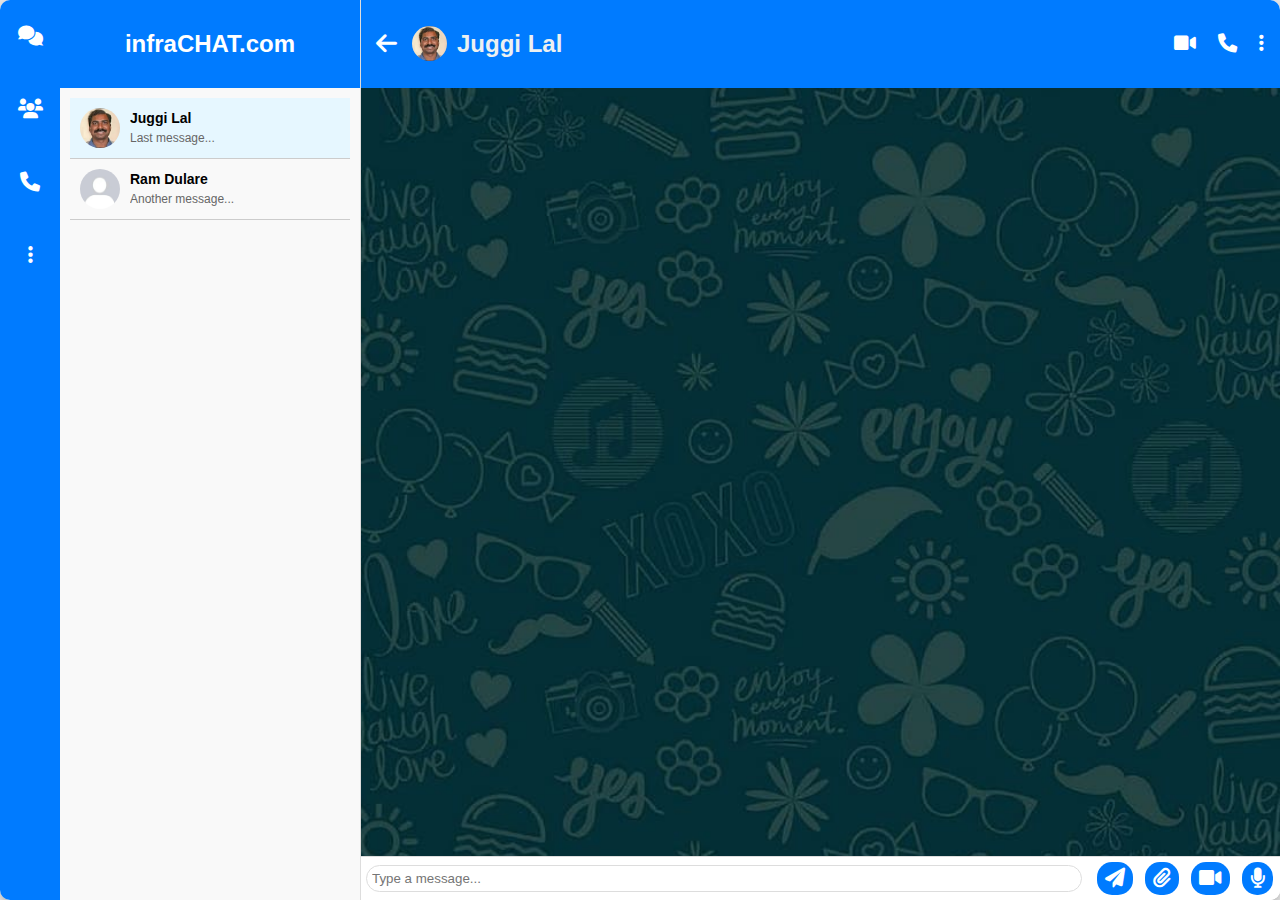
<file: chat-application/index.html>
<!DOCTYPE html>
<html lang="en">

<head>
    <meta charset="UTF-8">
    <meta name="viewport" content="width=device-width, initial-scale=1.0">
    <title>infraCHAT.com</title>
    <link rel="stylesheet" href="style.css">
    <link rel="stylesheet" href="https://cdnjs.cloudflare.com/ajax/libs/font-awesome/6.0.0-beta3/css/all.min.css">
</head>

<body>
    <div class="app-container">
        <!-- Vertical Navigation Bar -->
        <div class="vertical-nav">
            <button class="nav-btn"><i class="fas fa-comments"></i></button>
            <button class="nav-btn"><i class="fas fa-users"></i></button>
            <button class="nav-btn"><i class="fas fa-phone"></i></button>
            <button class="nav-btn"><i class="fas fa-ellipsis-v"></i></button>
            <div class="sidebar-options" id="sidebarOptions">
                <ul>
                    <li id="newGroupBtn"><i class="fas fa-users"></i> New Group</li>
                    <li><i class="fas fa-broadcast-tower"></i> New Broadcast</li>
                    <li><i class="fas fa-cog"></i> Settings</li>
                    <li><i class="fas fa-shield-alt"></i> Privacy Policies</li>
                </ul>
            </div>
        </div>

        <div class="sidebar">
            <div class="sidebar-header">
                <h2>infraCHAT.com</h2>

            </div>
            <div class="chat-list" id="chatList">
                <div class="chat-list-item active" data-user="user1">
                    <img src="images/user1.jpeg" alt="Juggi Lal">
                    <div class="chat-info">
                        <h3>Juggi Lal</h3>
                        <p>Last message...</p>
                    </div>
                </div>
                <div class="chat-list-item" data-user="user2">
                    <img src="images/user2.jpeg" alt="Ram Dulare">
                    <div class="chat-info">
                        <h3>Ram Dulare</h3>
                        <p>Another message...</p>
                    </div>
                </div>
            </div>
        </div>

        <div class="chat-window">
            <div class="chat-header">
                <button class="back-btn"><i class="fas fa-arrow-left"></i></button>
                <img src="images/user1.jpeg" alt="Juggi Lal" id="chatHeaderImg">
                <h2 id="chatHeaderName">Juggi Lal</h2>
                <div class="chat-header-actions">
                    <button id="videoCallBtn"><i class="fas fa-video"></i></button>
                    <button id="voiceCallBtn"><i class="fas fa-phone"></i></button>
                    <div class="more-options-dropdown">
                        <button id="moreOptionsBtn"><i class="fas fa-ellipsis-v"></i></button>
                        <div class="dropdown-menu" id="dropdownMenu">
                            <a href="#" id="mediaLinks">Media, Links and Docs</a>
                            <a href="#" id="searchChat">Search</a>
                            <a href="#" id="blockUser">Block User</a>
                        </div>
                    </div>
                </div>
            </div>
            <div class="chat-messages" id="chatMessages">
                <!-- Chat messages will appear here -->
            </div>
            <div class="chat-input">
                <input type="text" id="chatInput" placeholder="Type a message..." />
                <button id="sendBtn"><i class="fas fa-paper-plane"></i></button>
                <input type="file" id="fileInput" style="display:none;" />
                <button id="attachBtn"><i class="fas fa-paperclip"></i></button>
                <button id="mediaBtn"><i class="fas fa-video"></i></button>
                <button id="voiceNoteBtn"><i class="fas fa-microphone"></i></button>
            </div>
        </div>
    </div>

    <!-- Modal for Creating New Group -->
    <div id="userSelectionModal" class="modal" style="display:none;">
        <div class="modal-content">
            <h2>Select Contacts for Group</h2>
            <div id="userList" class="user-list">
                <!-- Users will be dynamically added here -->
            </div>
            <div class="group-icon-selection">
                <label for="groupIconInput">Select Group Icon:</label>
                <input type="file" id="groupIconInput" accept="image/*">
            </div>
            <div class="modal-actions">
                <button id="createGroupBtn">Create Group</button>
                <button id="cancelGroupBtn">Cancel</button>
            </div>
        </div>
    </div>
    <script src="script.js"></script>
</body>

</html>
</file>
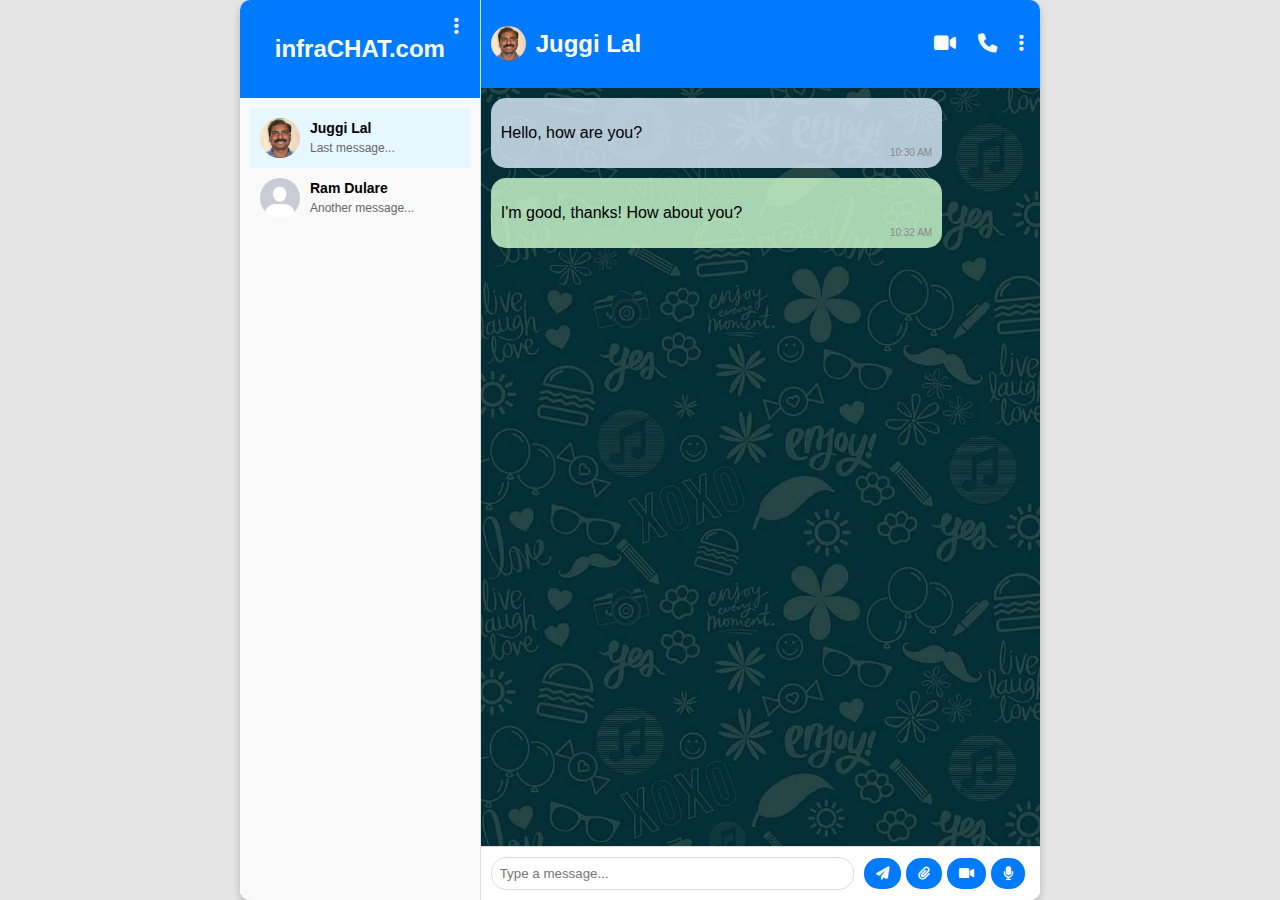
<file: chat-application/chat-application/index.html>
<!DOCTYPE html>
<html lang="en">

<head>
    <meta charset="UTF-8">
    <meta name="viewport" content="width=device-width, initial-scale=1.0">
    <title>Chat App</title>
    <link rel="stylesheet" href="style.css">
    <link rel="stylesheet" href="https://cdnjs.cloudflare.com/ajax/libs/font-awesome/6.0.0-beta3/css/all.min.css">
</head>

<body>
    <div class="app-container">
        <div class="sidebar">
            <div class="sidebar-header">
                <h2>infraCHAT.com</h2>
                <button id="sidebarOptionsBtn"><i class="fas fa-ellipsis-v"></i></button>
                <div class="sidebar-options" id="sidebarOptions">
                    <ul>
                        <li><i class="fas fa-users"></i> New Group</li>
                        <li><i class="fas fa-broadcast-tower"></i> New Broadcast</li>
                        <li><i class="fas fa-cog"></i> Settings</li>
                        <li><i class="fas fa-shield-alt"></i> Privacy Policies</li>
                    </ul>
                </div>
            </div>
            <div class="chat-list">
                <div class="chat-list-item active" data-user="user1">
                    <img src="images/user1.jpeg" alt="Juggi Lal">
                    <div class="chat-info">
                        <h3>Juggi Lal</h3>
                        <p>Last message...</p>
                    </div>
                </div>
                <div class="chat-list-item" data-user="user2">
                    <img src="images/user2.jpeg" alt="Ram Dulare">
                    <div class="chat-info">
                        <h3>Ram Dulare</h3>
                        <p>Another message...</p>
                    </div>
                </div>
            </div>
        </div>

        <div class="chat-window">
            <div class="chat-header">
                <button class="back-btn"><i class="fas fa-arrow-left"></i></button>
                <img src="images/user1.jpeg" alt="Juggi Lal" id="chatHeaderImg">
                <h2 id="chatHeaderName">Juggi Lal</h2>
                <div class="chat-header-actions">
                    <button id="videoCallBtn"><i class="fas fa-video"></i></button>
                    <button id="voiceCallBtn"><i class="fas fa-phone"></i></button>
                    <div class="more-options-dropdown">
                        <button id="moreOptionsBtn"><i class="fas fa-ellipsis-v"></i></button>
                        <div class="dropdown-menu" id="dropdownMenu">
                            <a href="#" id="mediaLinks">Media, Links and Docs</a>
                            <a href="#" id="searchChat">Search</a>
                            <a href="#" id="blockUser">Block User</a>
                        </div>
                    </div>
                </div>
            </div>
            <div class="chat-messages" id="chatMessages">
                <!-- Chat messages will appear here -->
            </div>
            <div class="chat-input">
                <input type="text" id="chatInput" placeholder="Type a message..." />
                <button id="sendBtn"><i class="fa-solid fa-paper-plane"></i></button>
                <input type="file" id="fileInput" style="display:none;" />
                <button id="attachBtn"><i class="fas fa-paperclip"></i></button>
                <button id="mediaBtn"><i class="fas fa-video"></i></button>
                <button id="voiceNoteBtn"><i class="fas fa-microphone"></i></button>
            </div>
        </div>
    </div>
    <script src="script.js"></script>
</body>

</html>
</file>
<file: chat-application/style.css>
/* General body styling */

body {
    font-family: Arial, sans-serif;
    margin: 0;
    padding: 0;
    background-color: #e5e5e5;
    display: flex;
    justify-content: center;
    align-items: center;
    height: 100vh;
}


/* Container styling for the chat application */

.app-container {
    width: 100%;
    max-width: 600px;
    height: 100vh;
    display: flex;
    flex-direction: column;
    background-color: #fff;
    border-radius: 0;
    box-shadow: none;
    overflow: hidden;
}


/* Sidebar styling */

.sidebar {
    width: 100%;
    background-color: #f7f7f7;
    border-bottom: 1px solid #ddd;
    display: flex;
    flex-direction: column;
}

.sidebar-header {
    padding: 15px;
    background-color: #007bff;
    color: #fff;
    text-align: center;
}

.chat-list {
    flex-grow: 1;
    padding: 10px;
    overflow-y: auto;
    display: flex;
    flex-direction: column;
    height: 100%;
    background-color: #f9f9f9;
    background-size: cover;
    background-position: center;
    background-repeat: no-repeat;
    color: black;
}

.chat-list-item {
    display: flex;
    align-items: center;
    padding: 10px;
    cursor: pointer;
    border-bottom: 1px solid #ccc;
    position: relative;
    width: 100%;
    box-sizing: border-box;
}

.chat-list-item:hover,
.chat-list-item.active {
    background-color: #e6f7ff;
}

.chat-list-item img {
    width: 40px;
    height: 40px;
    border-radius: 50%;
    margin-right: 10px;
}

.chat-info {
    display: flex;
    flex-direction: column;
    flex-grow: 1;
}

.chat-info h3 {
    margin: 0;
    font-size: 16px;
    white-space: nowrap;
    overflow: hidden;
    text-overflow: ellipsis;
}

.chat-info p {
    margin: 0;
    color: #888;
    white-space: nowrap;
    overflow: hidden;
    text-overflow: ellipsis;
}


/* Sidebar Header */

.sidebar-header {
    position: relative;
    padding: 10px 0;
    background-color: #007bff;
    color: #fff;
    text-align: center;
    /* Ensure the sidebar header stays on top */
}

.sidebar-header button {
    position: absolute;
    top: 15px;
    right: 15px;
    background: none;
    border: none;
    color: #fff;
    font-size: 1.2em;
    cursor: pointer;
    z-index: 2;
    /* Ensure the button stays on top */
}

.sidebar-options {
    display: none;
    position: absolute;
    top: 55px;
    right: 10px;
    /* Adjusted to align with the button */
    background-color: #fff;
    border: 1px solid #ddd;
    border-radius: 5px;
    width: 220px;
    /* Set a fixed width for consistent alignment */
    box-shadow: 0 4px 8px rgba(0, 0, 0, 0.2);
    z-index: 3;
    /* Bring the menu in front of other elements */
    color: black;
}

.sidebar-options ul {
    list-style: none;
    margin: 0;
    padding: 10px 0;
}

.sidebar-options ul li {
    padding: 10px 20px;
    /* Increased padding for better alignment */
    cursor: pointer;
    transition: background-color 0.3s ease;
    display: flex;
    align-items: center;
    /* Aligns icon and text vertically */
}

.sidebar-options ul li:hover {
    background-color: #f0f0f0;
}

.sidebar-options ul li i {
    margin-right: 10px;
    min-width: 20px;
    /* Ensures icons are aligned */
    text-align: center;
    /* Centers the icons */
}


/* Show sidebar options on button click */

.sidebar-header button:focus+.sidebar-options,
.sidebar-options:hover {
    display: block;
}

.chat-info {
    display: flex;
    flex-direction: column;
    justify-content: center;
    flex-grow: 1;
}

.chat-info h3 {
    margin: 0;
    font-size: 14px;
    font-weight: bold;
}

.chat-info p {
    margin: 5px 0 0 0;
    color: #666;
    font-size: 12px;
}


/* Chat window styling */

.chat-window {
    flex-grow: 1;
    display: flex;
    flex-direction: column;
    background-color: #fff;
    transform: translateX(100%);
    transition: transform 0.3s ease;
}

.chat-window.active {
    transform: translateX(0);
}

.chat-header {
    display: flex;
    align-items: center;
    padding: 10px;
    background-color: #007bff;
    color: #fff;
    position: relative;
}

.chat-header img {
    width: 35px;
    height: 35px;
    border-radius: 50%;
    margin-right: 10px;
}

.chat-header-actions {
    display: flex;
    margin-left: auto;
}

.chat-header-actions button {
    background: none;
    border: none;
    color: #fff;
    font-size: 1.2em;
    margin-left: 10px;
    cursor: pointer;
}

.chat-header-actions button:hover {
    color: #ddd;
}

.chat-messages {
    flex-grow: 1;
    padding: 10px;
    overflow-y: auto;
    background-color: #f9f9f9;
    background-image: url("images/CHAT BG.jpg");
    background-size: cover;
    background-position: center;
    background-repeat: no-repeat;
}

.chat-message {
    display: flex;
    justify-content: space-between;
    align-items: center;
    margin-bottom: 10px;
    padding: 10px;
    border-radius: 15px;
    max-width: 80%;
    position: relative;
}

.chat-message.received {
    background-color: rgba(225, 240, 255, 0.8);
    align-self: flex-start;
}

.chat-message.sent {
    background-color: rgba(209, 255, 209, 0.8);
    align-self: flex-end;
}

.chat-message .time {
    font-size: 10px;
    color: #888;
    margin-left: 10px;
    flex-shrink: 0;
    align-self: flex-end;
}


/* Chat input styling */

.chat-input {
    display: flex;
    align-items: center;
    padding: 10px;
    background-color: #fff;
    border-top: 1px solid #ddd;
}

.chat-input input[type="text"] {
    flex-grow: 1;
    padding: 8px;
    border-radius: 15px;
    border: 1px solid #ddd;
    margin-right: 10px;
    outline: none;
}

.chat-input button {
    padding: 8px 12px;
    background-color: #007bff;
    color: #fff;
    border: none;
    border-radius: 15px;
    cursor: pointer;
    margin-right: 5px;
}

.chat-input button:hover {
    background-color: #0056b3;
}


/* Back button styling */

.chat-header .back-btn {
    display: none;
    background: none;
    border: none;
    color: #fff;
    font-size: 1.5em;
    margin-right: 10px;
    cursor: pointer;
    padding: 5px;
    border-radius: 50%;
    transition: background-color 0.3s ease;
}

.chat-header .back-btn:hover {
    background-color: rgba(255, 255, 255, 0.2);
}


/* Dropdown Menu Styling */

.more-options-dropdown {
    position: relative;
    display: inline-block;
}

.dropdown-menu {
    display: none;
    position: absolute;
    right: 0;
    background-color: #fff;
    min-width: 150px;
    box-shadow: 0 8px 16px rgba(0, 0, 0, 0.2);
    z-index: 1;
    border-radius: 5px;
}

.dropdown-menu a {
    color: #333;
    padding: 10px 15px;
    text-decoration: none;
    display: block;
}

.dropdown-menu a:hover {
    background-color: #f1f1f1;
}


/* Show dropdown when the button is clicked */

.more-options-dropdown:hover .dropdown-menu {
    display: block;
}


/* Show the back button on mobile screens */

@media (max-width: 2000px) {
    .chat-header .back-btn {
        display: inline-block;
    }
}


/* Responsive adjustments */

@media (min-width: 768px) {
    .app-container {
        max-width: 2000px;
        flex-direction: row;
        border-radius: 10px;
        box-shadow: 0 4px 8px rgba(0, 0, 0, 0.2);
    }
    .sidebar {
        width: 30%;
        border-bottom: none;
        border-right: 1px solid #ddd;
    }
    .chat-window {
        width: 70%;
        transform: translateX(0);
    }
}


/* General Modal Styling */

.modal {
    display: none;
    /* Hidden by default */
    position: fixed;
    top: 0;
    left: 0;
    width: 100%;
    height: 100%;
    background-color: rgba(0, 0, 0, 0.5);
    /* Dark background with transparency */
    align-items: center;
    justify-content: center;
    z-index: 1000;
    /* Make sure it's above other elements */
}


/* Modal Content Styling */

.modal-content {
    background-color: #fff;
    border-radius: 8px;
    width: 90%;
    max-width: 600px;
    padding: 20px;
    box-shadow: 0 4px 8px rgba(0, 0, 0, 0.2);
    position: relative;
}


/* Modal Header Styling */

.modal-content h2 {
    margin-top: 0;
    font-size: 18px;
    font-weight: bold;
    color: #333;
}


/* Close Button Styling */

.modal-content .close-btn {
    position: absolute;
    top: 10px;
    right: 10px;
    background: none;
    border: none;
    font-size: 1.5em;
    color: #333;
    cursor: pointer;
}


/* User List Styling */

.user-list {
    max-height: 300px;
    overflow-y: auto;
    margin-bottom: 20px;
    border: 1px solid #ddd;
    border-radius: 5px;
    padding: 10px;
}

.user-list .user-item {
    display: flex;
    align-items: center;
    padding: 10px;
    border-bottom: 1px solid #ddd;
    cursor: pointer;
}

.user-list .user-item:last-child {
    border-bottom: none;
}

.user-list .user-item img {
    width: 40px;
    height: 40px;
    border-radius: 50%;
    margin-right: 10px;
}

.user-list .user-item input[type="checkbox"] {
    margin-right: 10px;
}


/* Group Icon Selection */

.group-icon-selection {
    margin-bottom: 20px;
}

.group-icon-selection label {
    display: block;
    margin-bottom: 5px;
    font-weight: bold;
}

.group-icon-selection input[type="file"] {
    display: block;
}


/* Modal Actions (Buttons) */

.modal-actions {
    display: flex;
    justify-content: flex-end;
}

.modal-actions button {
    background-color: #007bff;
    color: #fff;
    border: none;
    padding: 10px 20px;
    border-radius: 5px;
    cursor: pointer;
    margin-left: 10px;
    transition: background-color 0.3s ease;
}

.modal-actions button:hover {
    background-color: #0056b3;
}

.modal-actions .cancel-btn {
    background-color: #ccc;
}

.modal-actions .cancel-btn:hover {
    background-color: #aaa;
}


/* CSS for vertical nav-bar/*
.app-container {
    display: flex;
    height: 100vh;
}

/* Vertical Navigation Bar */

.vertical-nav {
    width: 60px;
    background-color: #007bff;
    display: flex;
    flex-direction: column;
    align-items: center;
    padding-top: 10px;
}

.nav-btn {
    background-color: transparent;
    border: none;
    color: #ecf0f1;
    font-size: 24px;
    margin-bottom: 20px;
    cursor: pointer;
    align-items: center;
}

.nav-btn:hover {
    color: #1abc9c;
}


/* Sidebar and Chat Window Styles */

.sidebar {
    width: 300px;
    background-color: #34495e;
    color: #ecf0f1;
}

.chat-window {
    flex-grow: 1;
    display: flex;
    flex-direction: column;
}

.chat-header {
    display: flex;
    align-items: center;
    padding: 10px;
    background-color: #007bff;
    color: #ecf0f1;
}

.chat-messages {
    flex-grow: 1;
    padding: 10px;
    background-color: #ecf0f1;
    overflow-y: auto;
}

.chat-input {
    display: flex;
    padding: 10px;
    background-color: #007bff;
}

.chat-input input {
    flex-grow: 1;
    padding: 10px;
    border: none;
    border-radius: 20px;
    margin-right: 10px;
}

.chat-input button {
    background-color: transparent;
    border: none;
    color: #ecf0f1;
    font-size: 24px;
    margin-left: 10px;
    cursor: pointer;
}

.chat-input button:hover {
    color: #1abc9c;
}


/* Default vertical navbar for desktop */

.vertical-nav {
    display: flex;
    flex-direction: column;
    width: 60px;
    background-color: #007bff;
}

.nav-btn {
    padding: 15px;
    border: none;
    background: none;
    color: white;
    font-size: 20px;
    cursor: pointer;
    display: block;
}


/* Media query for mobile devices */

@media (max-width: 426px) {
    .vertical-nav {
        flex-direction: row;
        /* Change the direction to row */
        width: 100%;
        /* Expand the navbar to full width */
        height: 60px;
        /* Adjust height for the navbar */
    }
    .nav-btn {
        flex-grow: 1;
        /* Make each button expand evenly */
        text-align: center;
        /* Center the icons */
        padding: 10px;
        /* Adjust padding for better spacing */
    }
    .app-container {
        flex-direction: column;
        /* Adjust the main container layout */
    }
    .sidebar {
        width: 100%;
        /* Sidebar takes full width on mobile */
    }
    .chat-window {
        flex-grow: 1;
        /* Chat window takes remaining space */
        height: calc(100% - 60px);
        /* Adjust height to account for navbar */
    }
}


/* Chat input styling adjustments for mobile */

.chat-input {
    display: flex;
    align-items: center;
    padding: 5px;
    /* Reduced padding */
    background-color: #fff;
    border-top: 1px solid #ddd;
}

.chat-input input[type="text"] {
    flex-grow: 1;
    padding: 5px;
    /* Reduced padding */
    border-radius: 15px;
    border: 1px solid #ddd;
    margin-right: 5px;
    /* Reduced margin */
    outline: none;
}

.chat-input button {
    padding: 5px 8px;
    /* Reduced padding */
    background-color: #007bff;
    color: #fff;
    border: none;
    border-radius: 15px;
    cursor: pointer;
    font-size: 20px;
    /* Reduced font size */
    margin-right: 2px;
    /* Reduced margin */
}

.chat-input button:hover {
    background-color: #0056b3;
}

@media (max-width: 768px) {
    .chat-input button {
        font-size: 18px;
        /* Further reduce font size for smaller screens */
        padding: 4px 6px;
        /* Further reduce padding */
        margin-right: 2px;
        /* Further reduce margin */
    }
    .chat-input input[type="text"] {
        padding: 4px;
        /* Further reduce padding */
    }
}


/* style.css */

.more-options-dropdown {
    position: relative;
    display: inline-block;
}

.dropdown-menu {
    display: none;
    position: absolute;
    top: 100%;
    right: 0;
    background-color: white;
    border: 1px solid #ddd;
    box-shadow: 0 8px 16px rgba(0, 0, 0, 0.2);
    z-index: 1;
}

.dropdown-menu a {
    display: block;
    padding: 8px 16px;
    text-decoration: none;
    color: black;
}

.dropdown-menu a:hover {
    background-color: #f1f1f1;
}
</file>
<file: chat-application/chat-application/style.css>
/* General body styling */

body {
    font-family: Arial, sans-serif;
    margin: 0;
    padding: 0;
    background-color: #e5e5e5;
    display: flex;
    justify-content: center;
    align-items: center;
    height: 100vh;
}


/* Container styling for the chat application */

.app-container {
    width: 100%;
    max-width: 600px;
    height: 100vh;
    display: flex;
    flex-direction: column;
    background-color: #fff;
    border-radius: 0;
    box-shadow: none;
    overflow: hidden;
}


/* Sidebar styling */

.sidebar {
    width: 100%;
    background-color: #f7f7f7;
    border-bottom: 1px solid #ddd;
    display: flex;
    flex-direction: column;
}

.sidebar-header {
    padding: 15px;
    background-color: #007bff;
    color: #fff;
    text-align: center;
}

.chat-list {
    flex-grow: 1;
    padding: 10px;
    overflow-y: auto;
    background-color: #f9f9f9;
    background-size: cover;
    background-position: center;
    background-repeat: no-repeat;
}

.chat-list-item {
    display: flex;
    align-items: center;
    padding: 10px;
    cursor: pointer;
    transition: background-color 0.3s ease;
    position: relative;
}

.chat-list-item:hover,
.chat-list-item.active {
    background-color: #e6f7ff;
}

.chat-list-item img {
    width: 40px;
    height: 40px;
    border-radius: 50%;
    margin-right: 10px;
}


/* Sidebar header styling */


/* Sidebar Header */

.sidebar-header {
    position: relative;
    padding: 15px;
    background-color: #007bff;
    color: #fff;
    text-align: center;
    z-index: 1;
    /* Ensure the sidebar header stays on top */
}

.sidebar-header button {
    position: absolute;
    top: 15px;
    right: 15px;
    background: none;
    border: none;
    color: #fff;
    font-size: 1.2em;
    cursor: pointer;
    z-index: 2;
    /* Ensure the button stays on top */
}

.sidebar-options {
    display: none;
    position: absolute;
    top: 55px;
    right: 10px;
    /* Adjusted to align with the button */
    background-color: #fff;
    border: 1px solid #ddd;
    border-radius: 5px;
    width: 220px;
    /* Set a fixed width for consistent alignment */
    box-shadow: 0 4px 8px rgba(0, 0, 0, 0.2);
    z-index: 3;
    /* Bring the menu in front of other elements */
    color: black;
}

.sidebar-options ul {
    list-style: none;
    margin: 0;
    padding: 10px 0;
}

.sidebar-options ul li {
    padding: 10px 20px;
    /* Increased padding for better alignment */
    cursor: pointer;
    transition: background-color 0.3s ease;
    display: flex;
    align-items: center;
    /* Aligns icon and text vertically */
}

.sidebar-options ul li:hover {
    background-color: #f0f0f0;
}

.sidebar-options ul li i {
    margin-right: 10px;
    min-width: 20px;
    /* Ensures icons are aligned */
    text-align: center;
    /* Centers the icons */
}


/* Show sidebar options on button click */

.sidebar-header button:focus+.sidebar-options,
.sidebar-options:hover {
    display: block;
}

.chat-info {
    display: flex;
    flex-direction: column;
    justify-content: center;
    flex-grow: 1;
}

.chat-info h3 {
    margin: 0;
    font-size: 14px;
    font-weight: bold;
}

.chat-info p {
    margin: 5px 0 0 0;
    color: #666;
    font-size: 12px;
}


/* Chat window styling */

.chat-window {
    flex-grow: 1;
    display: flex;
    flex-direction: column;
    background-color: #fff;
    transform: translateX(100%);
    transition: transform 0.3s ease;
}

.chat-window.active {
    transform: translateX(0);
}

.chat-header {
    display: flex;
    align-items: center;
    padding: 10px;
    background-color: #007bff;
    color: #fff;
    position: relative;
}

.chat-header img {
    width: 35px;
    height: 35px;
    border-radius: 50%;
    margin-right: 10px;
}

.chat-header-actions {
    display: flex;
    margin-left: auto;
}

.chat-header-actions button {
    background: none;
    border: none;
    color: #fff;
    font-size: 1.2em;
    margin-left: 10px;
    cursor: pointer;
}

.chat-header-actions button:hover {
    color: #ddd;
}

.chat-messages {
    flex-grow: 1;
    padding: 10px;
    overflow-y: auto;
    background-color: #f9f9f9;
    background-image: url("images/CHAT BG.jpg");
    background-size: cover;
    background-position: center;
    background-repeat: no-repeat;
}

.chat-message {
    display: flex;
    justify-content: space-between;
    align-items: center;
    margin-bottom: 10px;
    padding: 10px;
    border-radius: 15px;
    max-width: 80%;
    position: relative;
}

.chat-message.received {
    background-color: rgba(225, 240, 255, 0.8);
    align-self: flex-start;
}

.chat-message.sent {
    background-color: rgba(209, 255, 209, 0.8);
    align-self: flex-end;
}

.chat-message .time {
    font-size: 10px;
    color: #888;
    margin-left: 10px;
    flex-shrink: 0;
    align-self: flex-end;
}


/* Chat input styling */

.chat-input {
    display: flex;
    align-items: center;
    padding: 10px;
    background-color: #fff;
    border-top: 1px solid #ddd;
}

.chat-input input[type="text"] {
    flex-grow: 1;
    padding: 8px;
    border-radius: 15px;
    border: 1px solid #ddd;
    margin-right: 10px;
    outline: none;
}

.chat-input button {
    padding: 8px 12px;
    background-color: #007bff;
    color: #fff;
    border: none;
    border-radius: 15px;
    cursor: pointer;
    margin-right: 5px;
}

.chat-input button:hover {
    background-color: #0056b3;
}


/* Back button styling */

.chat-header .back-btn {
    display: none;
    background: none;
    border: none;
    color: #fff;
    font-size: 1.5em;
    margin-right: 10px;
    cursor: pointer;
    padding: 5px;
    border-radius: 50%;
    transition: background-color 0.3s ease;
}

.chat-header .back-btn:hover {
    background-color: rgba(255, 255, 255, 0.2);
}


/* Dropdown Menu Styling */

.more-options-dropdown {
    position: relative;
    display: inline-block;
}

.dropdown-menu {
    display: none;
    position: absolute;
    right: 0;
    background-color: #fff;
    min-width: 150px;
    box-shadow: 0 8px 16px rgba(0, 0, 0, 0.2);
    z-index: 1;
    border-radius: 5px;
}

.dropdown-menu a {
    color: #333;
    padding: 10px 15px;
    text-decoration: none;
    display: block;
}

.dropdown-menu a:hover {
    background-color: #f1f1f1;
}


/* Show dropdown when the button is clicked */

.more-options-dropdown:hover .dropdown-menu {
    display: block;
}


/* Show the back button on mobile screens */

@media (max-width: 767px) {
    .chat-header .back-btn {
        display: inline-block;
    }
}


/* Responsive adjustments */

@media (min-width: 768px) {
    .app-container {
        max-width: 800px;
        flex-direction: row;
        border-radius: 10px;
        box-shadow: 0 4px 8px rgba(0, 0, 0, 0.2);
    }
    .sidebar {
        width: 30%;
        border-bottom: none;
        border-right: 1px solid #ddd;
    }
    .chat-window {
        width: 70%;
        transform: translateX(0);
    }
}
</file>
